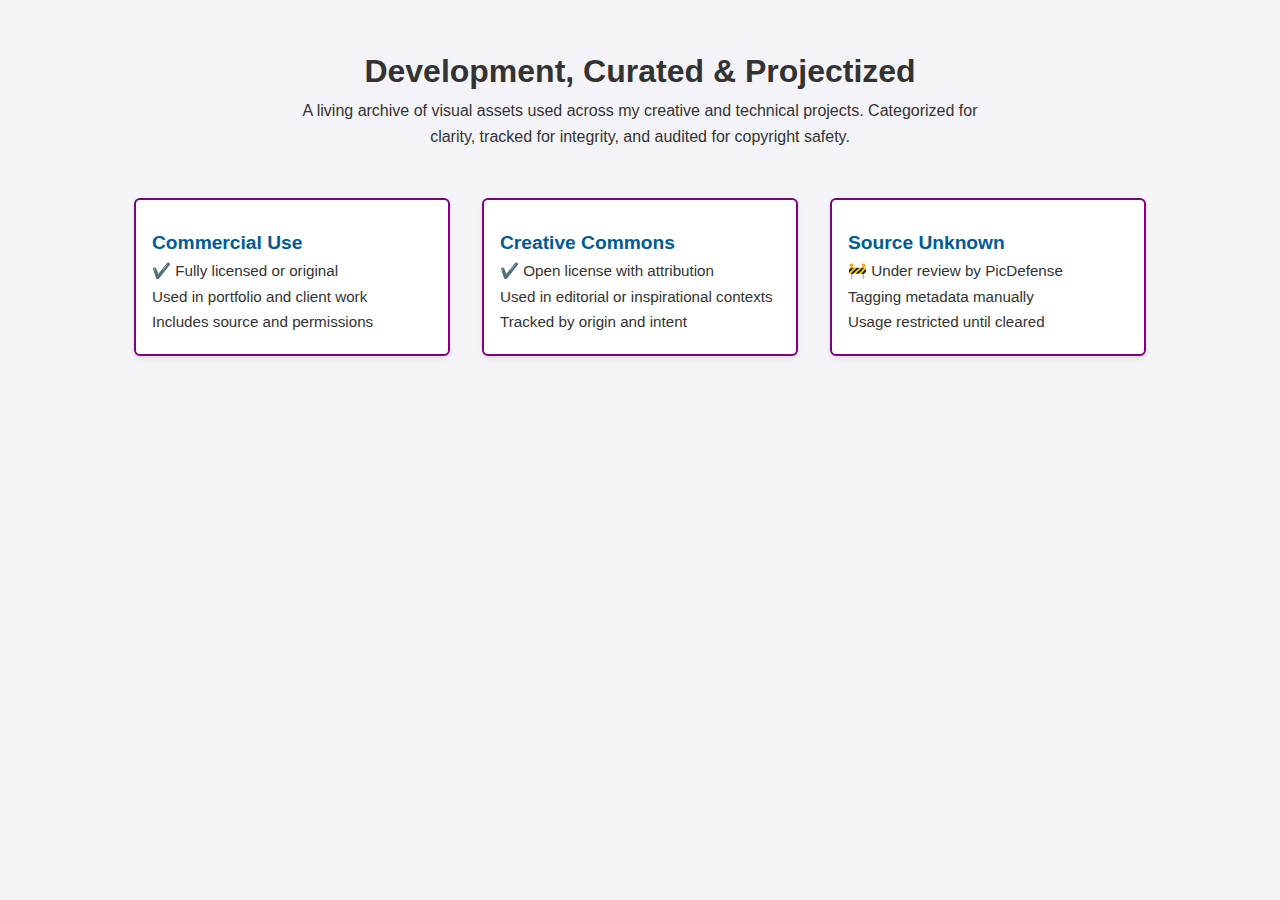
<file: index.html>
<!DOCTYPE html>
<html lang="en">

<head>
    <meta charset="UTF-8" />
    <meta name="viewport" content="width=device-width, initial-scale=1.0" />
    <title>Visual Asset Repository | Curated & Projectized</title>
    <style>
        body {
            font-family: 'Segoe UI', sans-serif;
            background: #f4f4f8;
            color: #333;
            margin: 0;
            padding: 2rem;
        }

        header {
            text-align: center;
            margin-bottom: 3rem;
        }

        h1 {
            font-size: 2rem;
            margin-bottom: 0.5rem;
        }

        p {
            max-width: 700px;
            margin: 0 auto 2rem;
            font-size: 1rem;
            line-height: 1.6;
        }

        section {
            display: flex;
            flex-wrap: wrap;
            justify-content: center;
            gap: 2rem;
        }

        .category {
            background: white;
            border-radius: 6px;
            box-shadow: 0 2px 4px rgba(0, 0, 0, 0.1);
            padding: 1rem;
            max-width: 280px;
            flex: 1;
            border: 2px solid purple;
            transition: transform 2.2s ease;
        }

        .category h2 {
            font-size: 1.2rem;
            margin-bottom: 0.5rem;
            color: #005b96;
        }

        .category ul {
            list-style: none;
            padding: 0;
            margin: 0;
        }

        .category li {
            margin-bottom: 0.5rem;
            font-size: 0.95rem;
        }
    </style>
</head>

<body>
    <header>
        <h1>Development, Curated & Projectized</h1>
        <p>A living archive of visual assets used across my creative and technical projects. Categorized for clarity,
            tracked for integrity, and audited for copyright safety.</p>
    </header>

    <section>
        <div class="category">
            <h2>Commercial Use</h2>
            <ul>
                <li>✔️ Fully licensed or original</li>
                <li>Used in portfolio and client work</li>
                <li>Includes source and permissions</li>
            </ul>
        </div>

        <div class="category">
            <h2>Creative Commons</h2>
            <ul>
                <li>✔️ Open license with attribution</li>
                <li>Used in editorial or inspirational contexts</li>
                <li>Tracked by origin and intent</li>
            </ul>
        </div>

        <div class="category">
            <h2>Source Unknown</h2>
            <ul>
                <li>🚧 Under review by PicDefense</li>
                <li>Tagging metadata manually</li>
                <li>Usage restricted until cleared</li>
            </ul>
        </div>
    </section>
</body>

</html>
</file>
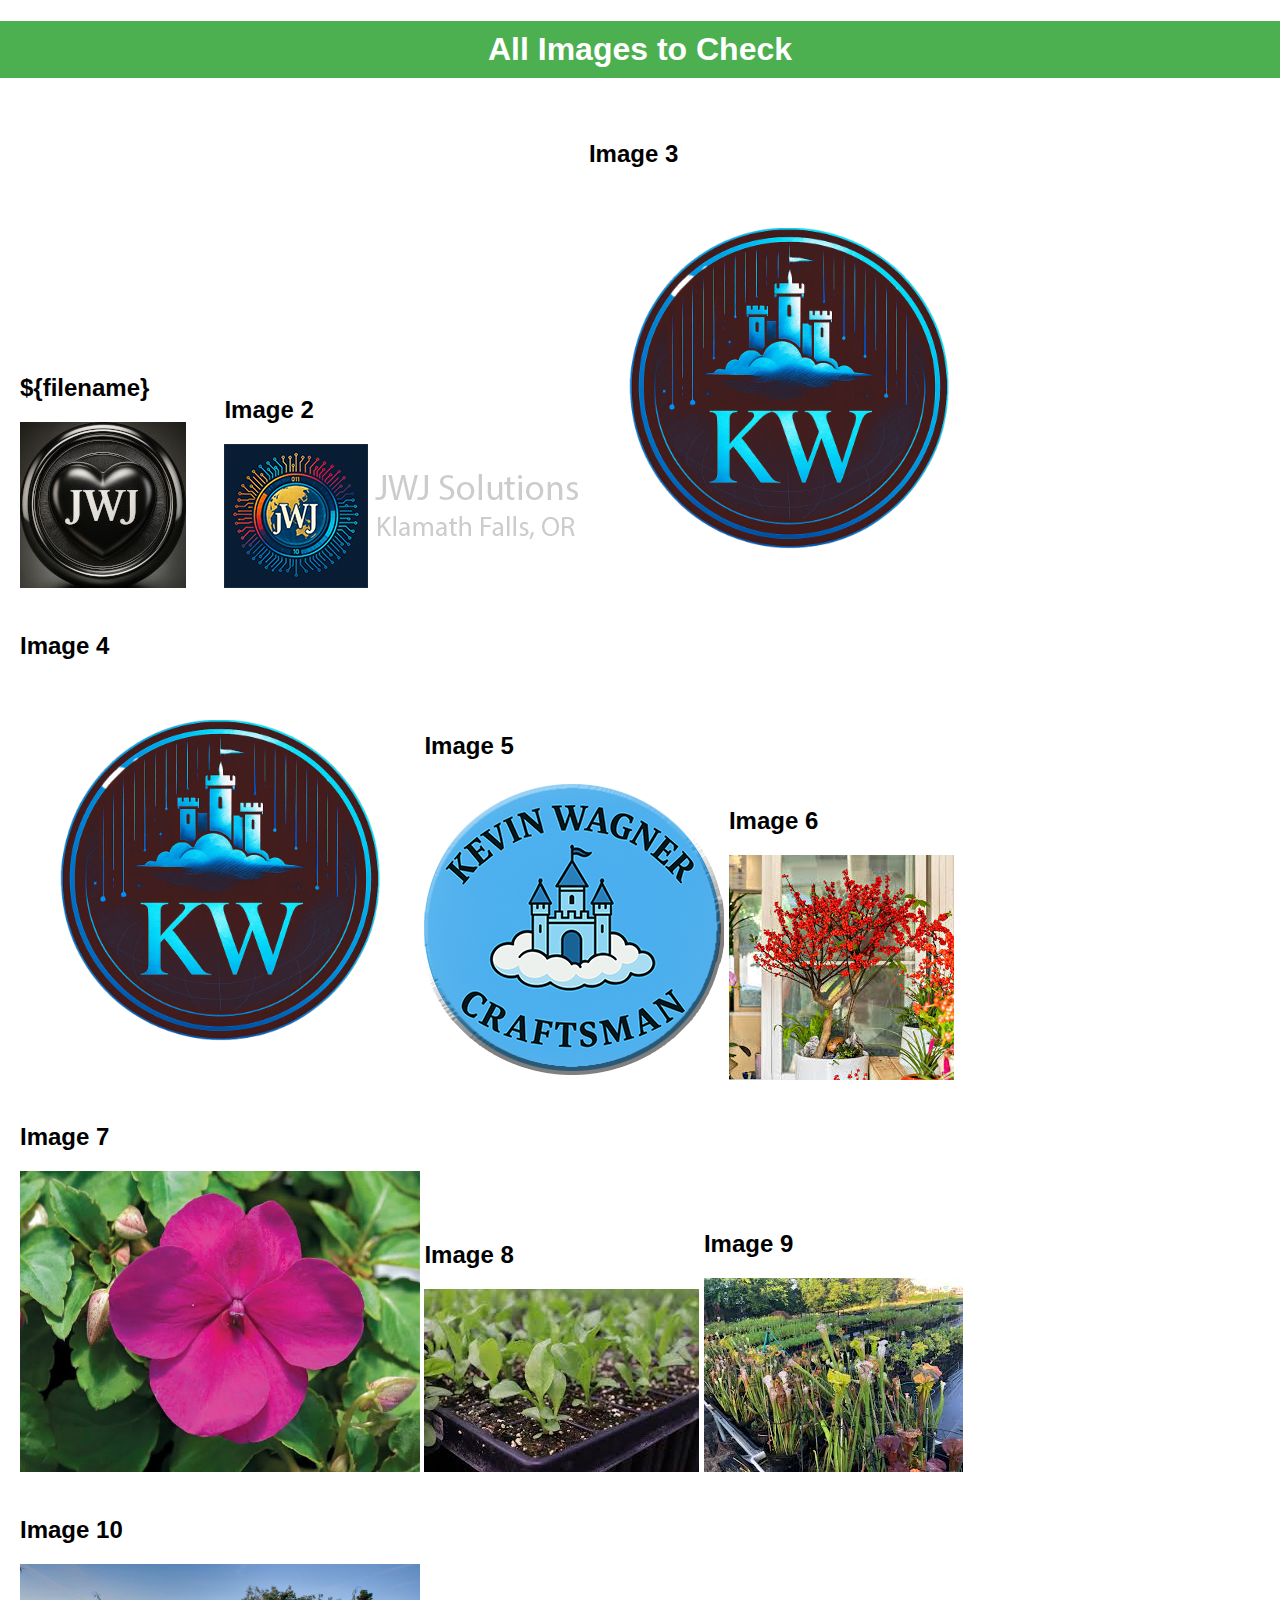
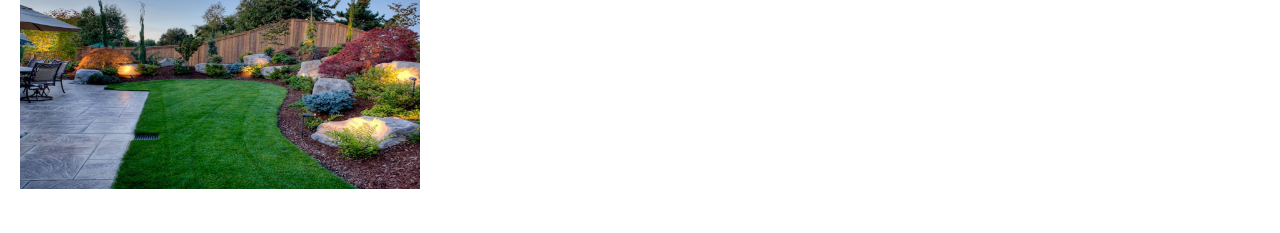
<file: public/all-Images-to-Check.html>
<!DOCTYPE html>
<html lang="en">

<head>
    <meta charset="UTF-8">
    <meta name="viewport" content="width=device-width, initial-scale=1.0">
    <title>All Images to Check</title>
    <link rel="icon" type="image/x-icon" href="public/favicon.ico">
    <style>
        body {
            font-family: Arial, sans-serif;
            margin: 0;
            padding: 0;
        }

        h1 {
            background-color: #4CAF50;
            color: white;
            padding: 10px 0;
            text-align: center;
        }

        .container {
            padding: 20px;
        }

        .image-item {
            display: inline-block;
            margin-bottom: 20px;
            max-width: 400px;
            min-width: 200px;
        }

        .image-item img {
            max-width: 100%;
            height: auto;
        }
    </style>
</head>

<body>
    <h1>All Images to Check</h1>
    <div class="container">
        <div class="image-item">
            <h2>${filename}</h2>
            <img src="../digital-assets/commercial_use/JWJ Favicon.jpeg" alt="Image 1">
        </div>
        <div class="image-item">
            <h2>Image 2</h2>
            <img src="../digital-assets/commercial_use/JWJ-Solutions-Logo-2-matt.png" alt="Image 2">
        </div>
        <div class="image-item">
            <h2>Image 3</h2>
            <img src="../digital-assets/commercial_use/KJW-logo-castle-1024-colorCorrected-wMatt.png" alt="Image 3">
        </div>
        <div class="image-item">
            <h2>Image 4</h2>
            <img src="../digital-assets/commercial_use/KJW-logo-castle-1024-colorCorrected-wMatt.png" alt="Image 4">
        </div>
        <div class="image-item">
            <h2>Image 5</h2>
            <img src="../digital-assets/commercial_use/castlebadge-300-wBevel.png" alt="Image 5">
        </div>
        <div class="image-item">
            <h2>Image 6</h2>
            <img src="../digital-assets/creative_commons/Chinese_Plum_Blossom.jpg" alt="Image 6">
        </div>
        <div class="image-item">
            <h2>Image 7</h2>
            <img src="../digital-assets/creative_commons/IMPATIENS_walleriana.jpg" alt="Image 7">
        </div>
        <div class="image-item">
            <h2>Image 8</h2>
            <img src="../digital-assets/creative_commons/Nicotiana.jpg" alt="Image 8">
        </div>
        <div class="image-item">
            <h2>Image 9</h2>
            <img src="../digital-assets/creative_commons/Sarracenia_leucophylla.jpg" alt="Image 9">
        </div>
        <div class="image-item">
            <h2>Image 10</h2>
            <img src="../digital-assets/source_unknown/landscape2.jpg" alt="Image 10">
        </div>

    </div>
</body>

</html>
</file>
